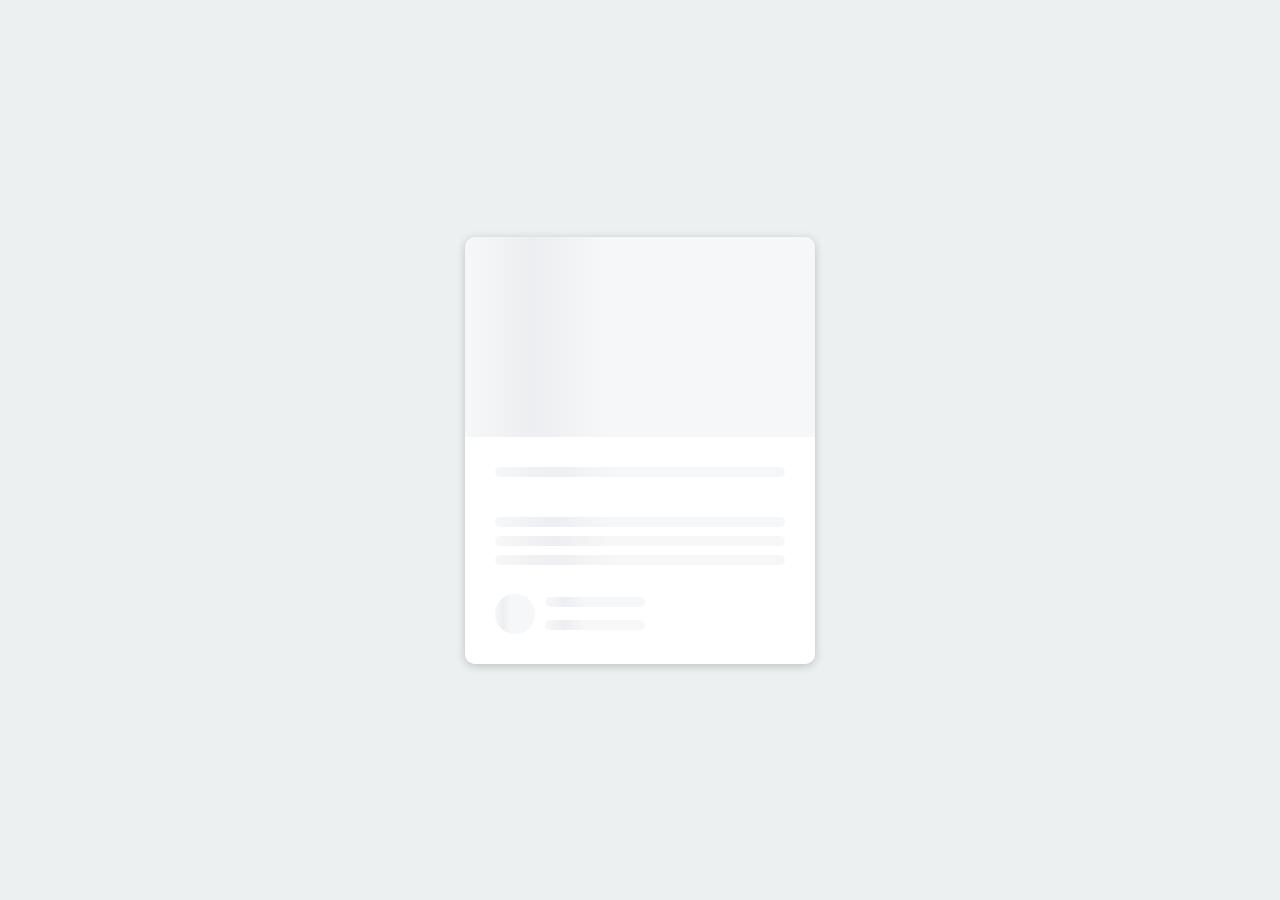
<file: content-placeholder/index.html>
<!DOCTYPE html>
<html lang="en">
  <head>
    <meta charset="UTF-8" />
    <meta name="viewport" content="width=device-width, initial-scale=1.0" />
    <link rel="stylesheet" href="style.css" />
    <title>Content Placeholder</title>
  </head>
  <body>
    <div class="card">
      <div class="card-header animated-bg" id="header">&nbsp;</div>

      <div class="card-content">
        <h3 class="card-title animated-bg animated-bg-text" id="title">
          &nbsp;
        </h3>
        <p class="card-excerpt" id="excerpt">
          &nbsp;
          <span class="animated-bg animated-bg-text">&nbsp;</span>
          <span class="animated-bg animated-bg-text">&nbsp;</span>
          <span class="animated-bg animated-bg-text">&nbsp;</span>
        </p>
        <div class="author">
          <div class="profile-img animated-bg" id="profile_img">&nbsp;</div>
          <div class="author-info">
            <strong class="animated-bg animated-bg-text" id="name"
              >&nbsp;</strong
            >
            <small class="animated-bg animated-bg-text" id="date">&nbsp;</small>
          </div>
        </div>
      </div>
    </div>

    <script src="script.js"></script>
  </body>
</html>
</file>
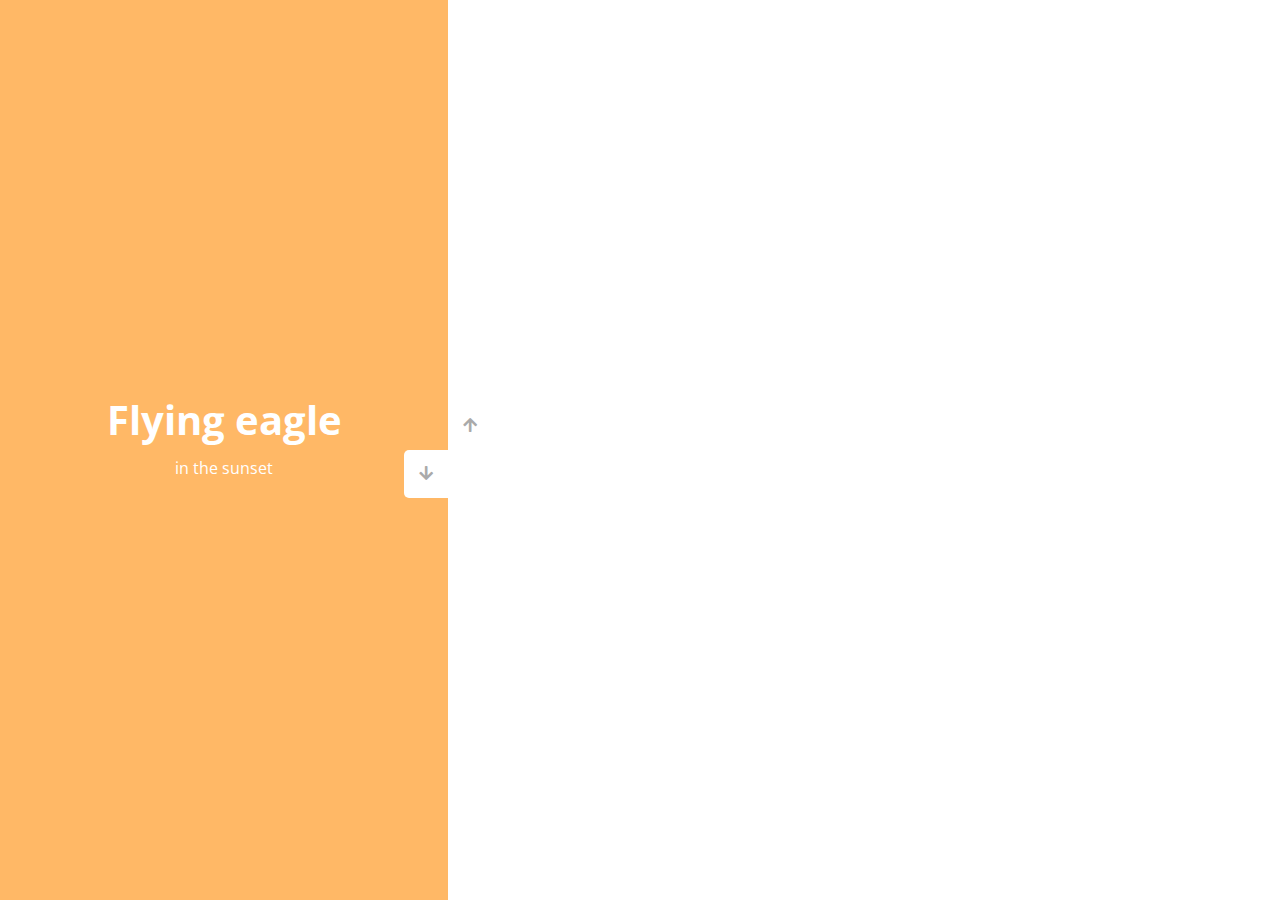
<file: double-vertical-slider/index.html>
<!DOCTYPE html>
<html lang="en">
<head>
    <meta charset="UTF-8">
    <meta http-equiv="X-UA-Compatible" content="IE=edge">
    <meta name="viewport" content="width=device-width, initial-scale=1.0">
    <link rel="stylesheet" href="https://cdnjs.cloudflare.com/ajax/libs/font-awesome/5.15.1/css/all.min.css" />
    <link rel="stylesheet" href="style.css">
    <title>Vertical Slider</title>
</head>
<body>
    <div class="slider-container">
        <div class="left-slide">
            <div style="background-color: #FD3555;">
                <h1>Nature flower</h1>
                <p>all in pink</p>
            </div>
            <div style="background-color: #2A86BA;">
                <h1>Blue Sky</h1>
                <p>with it's mountains</p>
            </div>
            <div style="background-color: #252E33;">
                <h1>Lonely Castle</h1>
                <p>in the wilderness</p>
            </div>
            <div style="background-color: #FFB866;">
                <h1>Flying eagle</h1>
                <p>in the sunset</p>
            </div>
        </div>
        <div class="right-slide">
            <div style="background-image: url('https://images.unsplash.com/photo-1508768787810-6adc1f613514?ixlib=rb-0.3.5&ixid=eyJhcHBfaWQiOjEyMDd9&s=e27f6661df21ed17ab5355b28af8df4e&auto=format&fit=crop&w=1350&q=80')"></div>
            <div style="background-image: url('https://images.unsplash.com/photo-1519981593452-666cf05569a9?ixlib=rb-0.3.5&ixid=eyJhcHBfaWQiOjEyMDd9&s=90ed8055f06493290dad8da9584a13f7&auto=format&fit=crop&w=715&q=80')"></div>
            <div style="background-image: url('https://images.unsplash.com/photo-1486899430790-61dbf6f6d98b?ixlib=rb-0.3.5&ixid=eyJhcHBfaWQiOjEyMDd9&s=8ecdee5d1b3ed78ff16053b0227874a2&auto=format&fit=crop&w=1002&q=80')"></div>
            <div style="background-image: url('https://images.unsplash.com/photo-1510942201312-84e7962f6dbb?ixlib=rb-0.3.5&ixid=eyJhcHBfaWQiOjEyMDd9&s=da4ca7a78004349f1b63f257e50e4360&auto=format&fit=crop&w=1050&q=80')"></div>
      </div>
      <div class="action-buttons">
        <button class="down-button">
          <i class="fas fa-arrow-down"></i>
        </button>
        <button class="up-button">
          <i class="fas fa-arrow-up"></i>
        </button>
      </div>
    </div>

    <script src="script.js"></script>
  </body>
</html>
    <script src="script.js"></script>
</body>
</html>
</file>
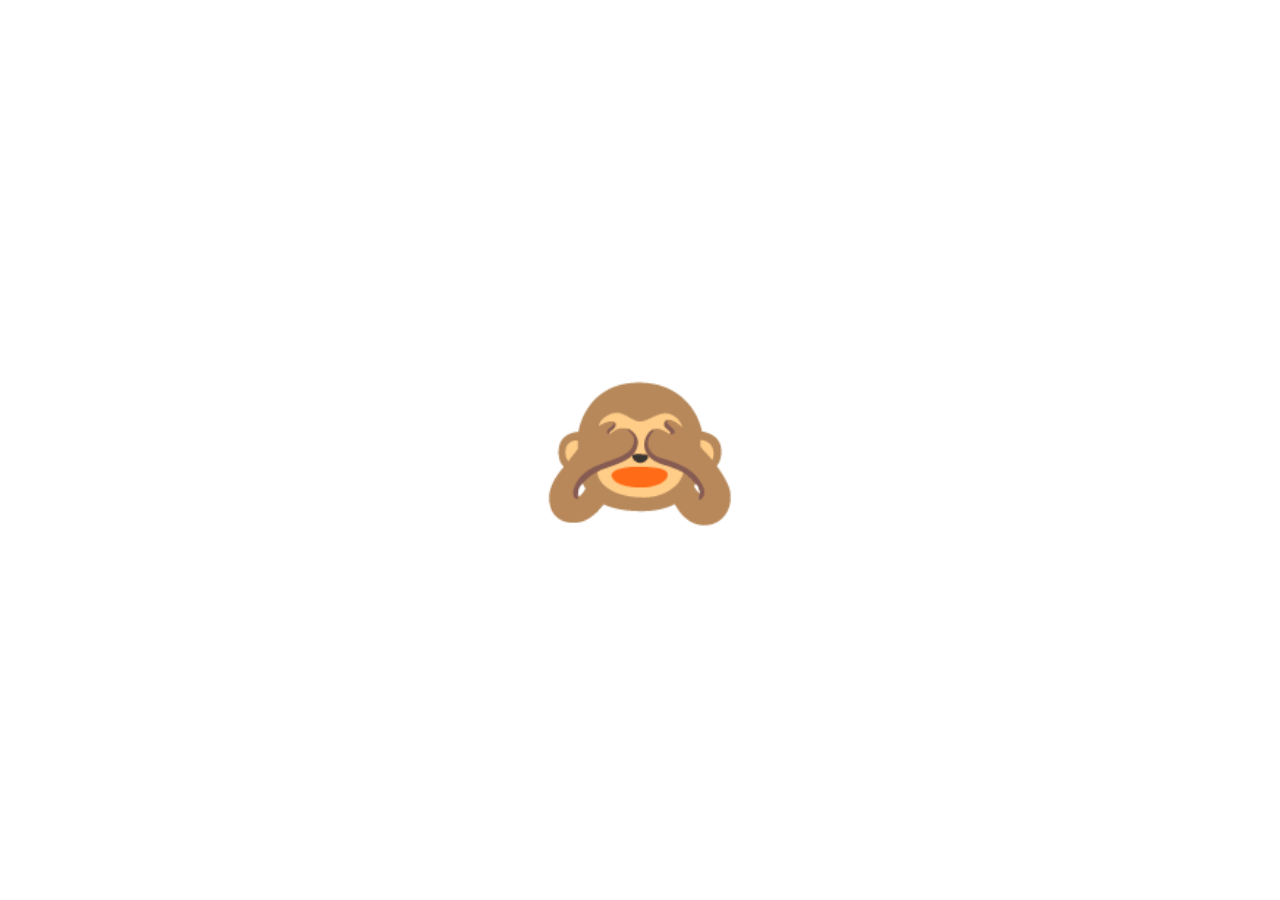
<file: emoji-open-closed/index.html>
<!DOCTYPE html>
<html lang="en">
<head>
    <meta charset="UTF-8">
    <meta http-equiv="X-UA-Compatible" content="IE=edge">
    <meta name="viewport" content="width=device-width, initial-scale=1.0">
    <title>Document</title>
    <link rel="stylesheet" href="style.css">
</head>
<body>
    <div class="emoji closed active">🙈</div>
    <div class="emoji open">🙉</div>
    <script src="app.js"></script>  
</body>
</html>
</file>
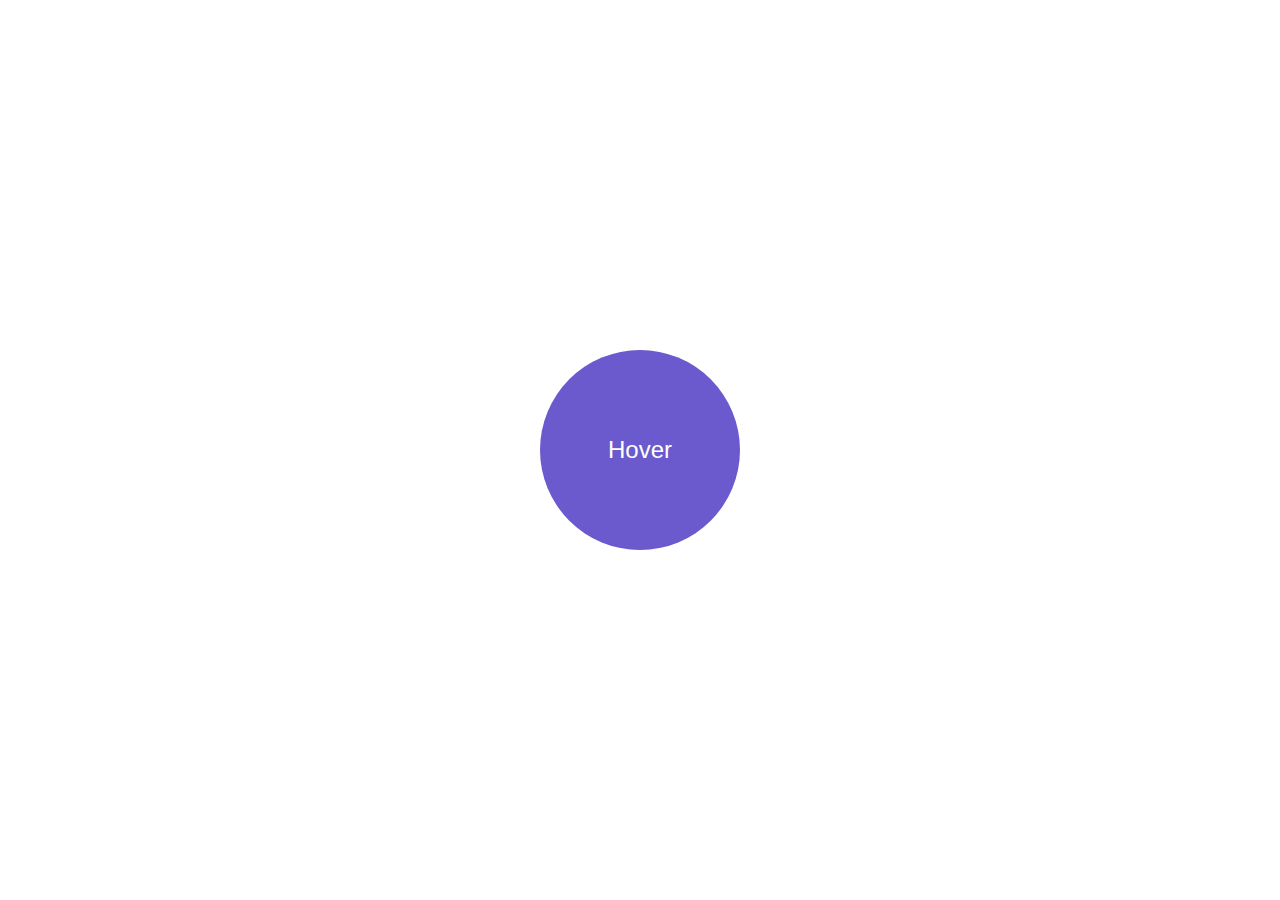
<file: hover/index.html>
<!DOCTYPE html>
<html lang="en">
<head>
    <meta charset="UTF-8">
    <meta http-equiv="X-UA-Compatible" content="IE=edge">
    <meta name="viewport" content="width=device-width, initial-scale=1.0">
    <title>Document</title>
    <link rel="stylesheet" href="style.css">
</head>
<body>
    <div id="circle">Hover</div>
    <script src="app.js"></script>
</body>
</html>
</file>
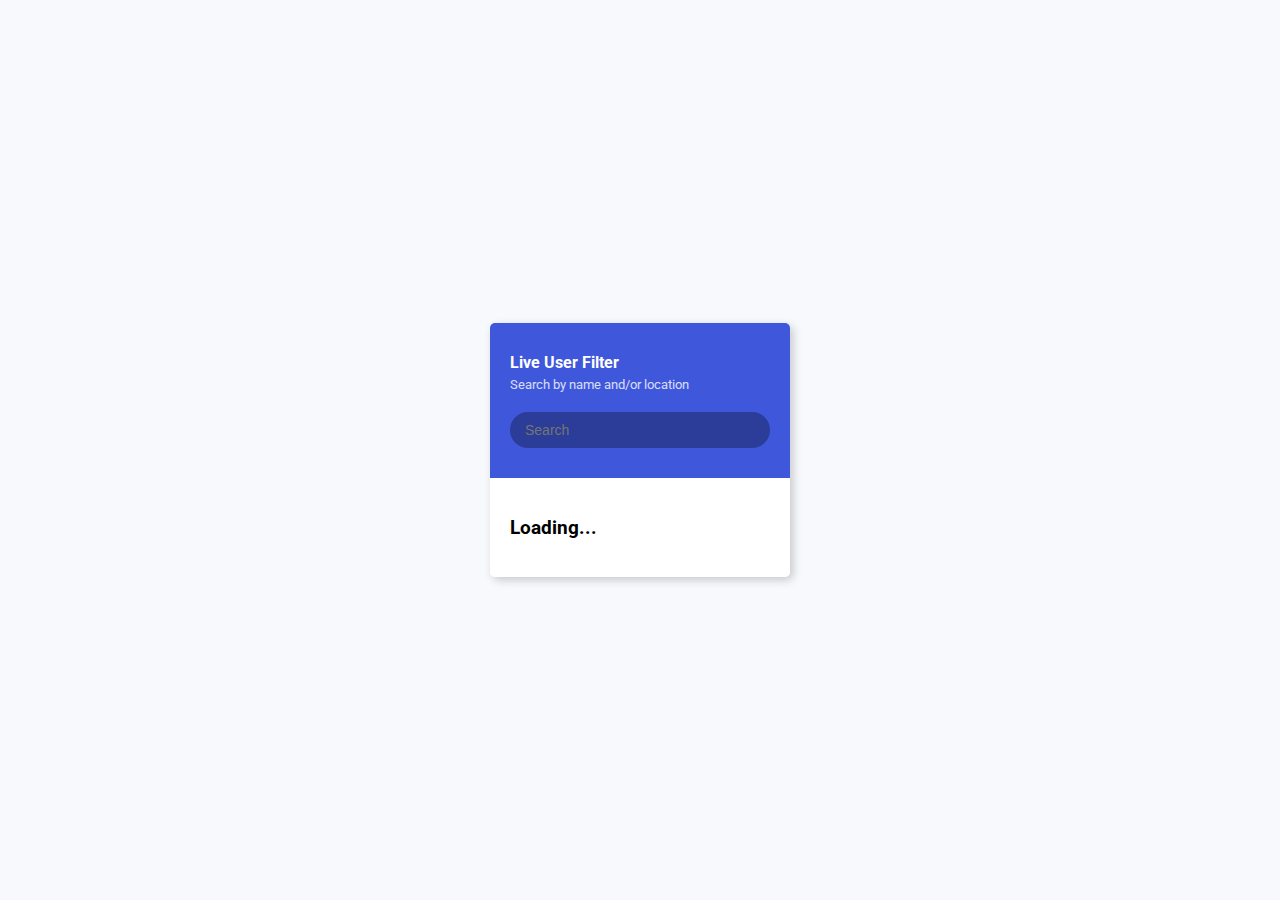
<file: live-user-filter/index.html>
<!DOCTYPE html>
<html lang="en">
<head>
    <meta charset="UTF-8">
    <meta http-equiv="X-UA-Compatible" content="IE=edge">
    <meta name="viewport" content="width=device-width, initial-scale=1.0">
    <title>Live User filter</title>
    <link rel="stylesheet" href="style.css">
</head>
<body>
    <div class="container">
        <header class="header">
            <h4 class="title">Live User Filter</h4>
            <small class="subtitle">Search by name and/or location</small>
            <input type="text" id="filter" placeholder="Search">
        </header>

        <ul id="result" class="user-list">
           <!-- <li>
                <img src="https://randomuser.me/api/portraits/women/33.jpg" alt="Sara">
                <div class="user-info">
                    <h4>Sara Smith</h4>
                    <p>Wexford, Ireland</p>
                </div>
            </li>
            <li>
                <img src="https://randomuser.me/api/portraits/women/33.jpg" alt="Sara">
                <div class="user-info">
                    <h4>Sara Smith</h4>
                    <p>Wexford, Ireland</p>
                </div>
            </li>
            <li>
                <img src="https://randomuser.me/api/portraits/women/33.jpg" alt="Sara">
                <div class="user-info">
                    <h4>Sara Smith</h4>
                    <p>Wexford, Ireland</p>
                </div>
            </li> -->
            <li>
                <h3>Loading...</h3>
            </li>
        </ul>
    </div>


    <script src="script.js"></script>
</body>
</html>
</file>
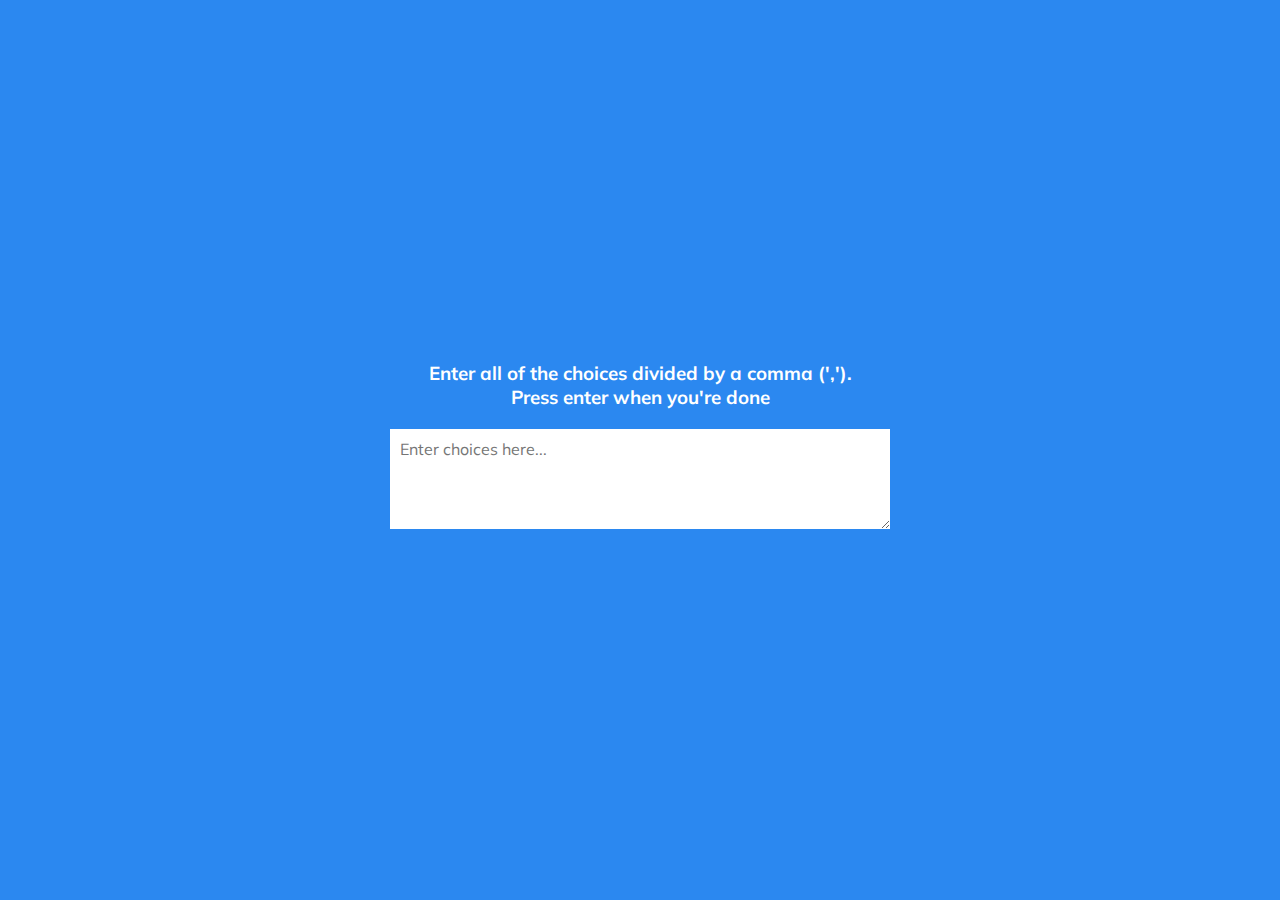
<file: random-choice-picker/index.html>
<!DOCTYPE html>
<html lang="en">
  <head>
    <meta charset="UTF-8" />
    <meta name="viewport" content="width=device-width, initial-scale=1.0" />
    <link rel="stylesheet" href="style.css" />
    <title>Random Choice Picker</title>
  </head>
  <body>
    <div class="container">
      <h3>Enter all of the choices divided by a comma (','). <br> Press enter when you're done</h3>
      <textarea placeholder="Enter choices here..." id="textarea"></textarea>

      <div id="tags"></div>
    </div>

    <script src="app.js"></script>
  </body>
</html>
</file>
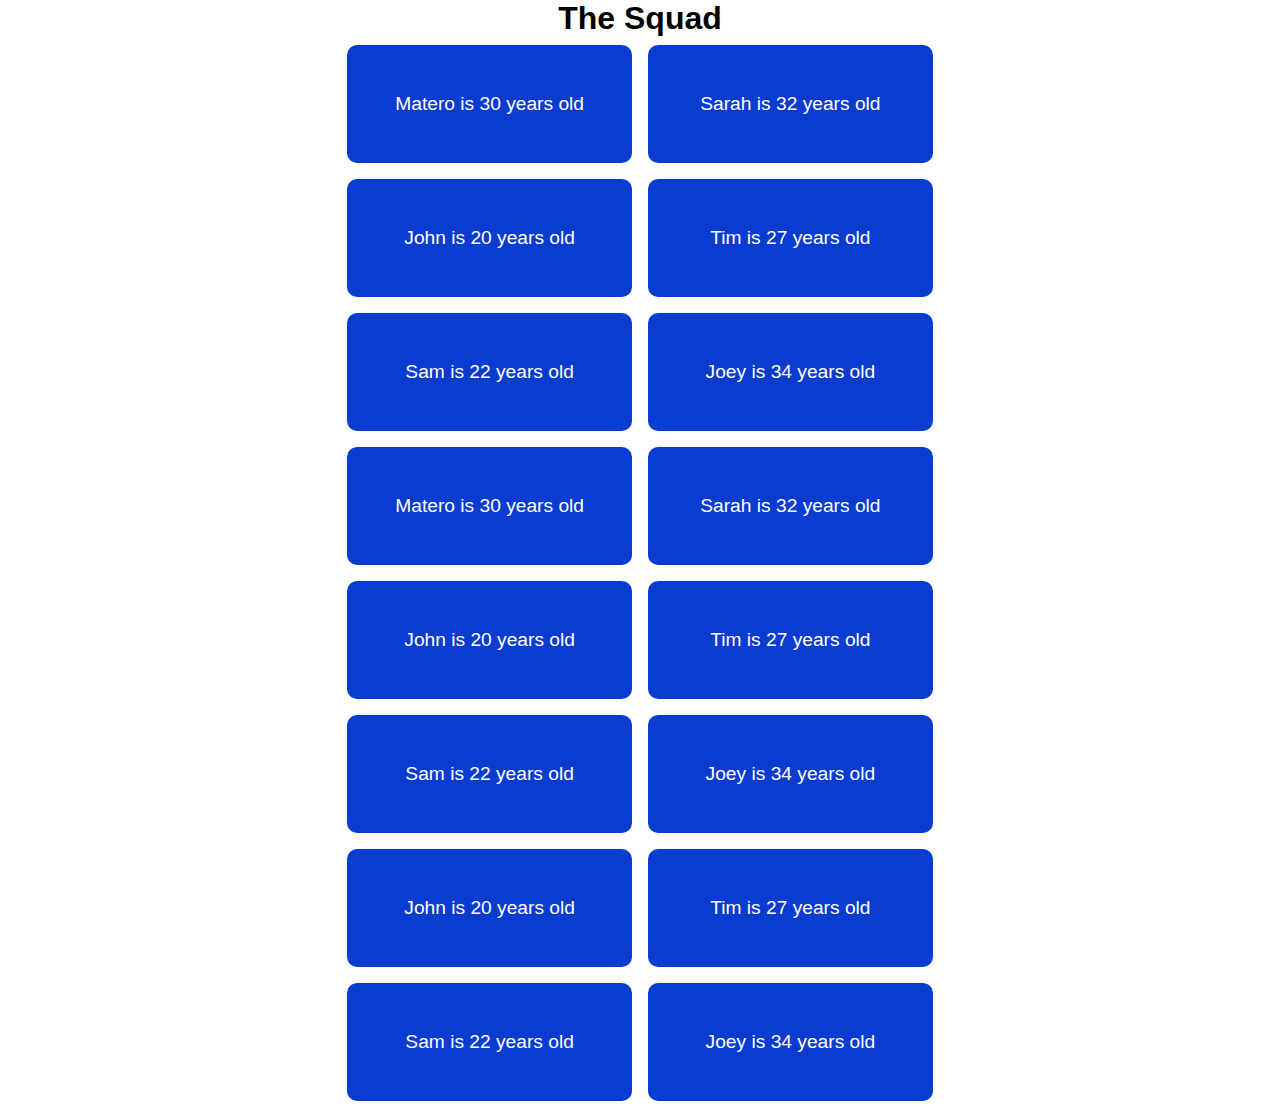
<file: student-list/index.html>
<!DOCTYPE html>
<html lang="en">
<head>
    <meta charset="UTF-8">
    <meta http-equiv="X-UA-Compatible" content="IE=edge">
    <meta name="viewport" content="width=device-width, initial-scale=1.0">
    <title>Document</title>
    <link rel="stylesheet" href="style.css">
</head>
<body>
    <h1>The Squad</h1>
    <div id="info">
        
    </div>
    <script src="app.js"></script>
</body>
</html>
</file>
<file: content-placeholder/style.css>
@import url('https://fonts.googleapis.com/css2?family=Roboto:wght@400;700&display=swap');

* {
  box-sizing: border-box;
}

body {
  background-color: #ecf0f1;
  font-family: 'Roboto', sans-serif;
  display: flex;
  align-items: center;
  justify-content: center;
  height: 100vh;
  overflow: hidden;
  margin: 0;
}

img {
  max-width: 100%;
}

.card {
  box-shadow: 0 2px 10px rgba(0, 0, 0, 0.2);
  border-radius: 10px;
  overflow: hidden;
  width: 350px;
}

.card-header {
  height: 200px;
}

.card-header img {
  object-fit: cover;
  height: 100%;
  width: 100%;
}

.card-content {
  background-color: #fff;
  padding: 30px;
}

.card-title {
  height: 20px;
  margin: 0;
}

.card-excerpt {
  color: #777;
  margin: 10px 0 20px;
}

.author {
  display: flex;
}

.profile-img {
  border-radius: 50%;
  overflow: hidden;
  height: 40px;
  width: 40px;
}

.author-info {
  display: flex;
  flex-direction: column;
  justify-content: space-around;
  margin-left: 10px;
  width: 100px;
}

.author-info small {
  color: #aaa;
  margin-top: 5px;
}

.animated-bg {
  background-image: linear-gradient(
    to right,
    #f6f7f8 0%,
    #edeef1 10%,
    #f6f7f8 20%,
    #f6f7f8 100%
  );
  background-size: 200% 100%;
  animation: bgPos 1s linear infinite;
}

.animated-bg-text {
  border-radius: 50px;
  display: inline-block;
  margin: 0;
  height: 10px;
  width: 100%;
}

@keyframes bgPos {
  0% {
    background-position: 50% 0;
  }

  100% {
    background-position: -150% 0;
  }
}
</file>
<file: double-vertical-slider/style.css>
@import url('https://fonts.googleapis.com/css?family=Open+Sans');

* {
    box-sizing: border-box;
    margin: 0;
    padding: 0;
 }
 
 body {
     font-family: 'Open Sans', sans-serif;
     height: 100vh;
 }

 .slider-container {
     position: relative;
     overflow: hidden;
     width: 100vw;
     height: 100vh;
 }

 .left-slide {
    height: 100%;
    width: 35%;
    position: absolute;
    top: 0;
    left: 0;
    transition: transform .5s;
}

.left-slide > div {
    height: 100%;
    width: 100%;
    display: flex;
    flex-direction: column;
    align-items: center;
    justify-content: center;
    color: #fff;
}

 .left-slide h1 {
    font-size: 40px;
    margin-bottom: 10px;
    margin-top: -30px;
}

.right-slide {
    height: 100%;
    position: absolute;
    top: 0;
    left: 35%;
    width: 65%;
} 

.right-slide > div {
    background-repeat: no-repeat;
    background-size: cover;
    background-position: center center;
    height: 100%;
    width: 100%;
}

button {
    background-color: #fff;
    border: none;
    color: #aaa;
    cursor: pointer;
    font-size: 16px;
    padding: 15px;

}

button:hover {
    color: #222;
}

button:focus {
    outline: none;
}

.slider-container .action-buttons button {
    position: absolute;
    left: 35%;
    top: 50%;
    z-index: 100;
}

.slider-container .action-buttons .down-button {
    transform: translateX(-100%);
    border-top-left-radius: 5px;
    border-bottom-left-radius: 5px;
    
}

.slider-container .action-buttons .up-button {
    transform: translateY(-100%);
    border-top-right-radius: 5px;
    border-bottom-right-radius: 5px;
}
</file>
<file: emoji-open-closed/style.css>
* {
   box-sizing: border-box;
   margin: 0;
   padding: 0; 
}

body {
    display: flex;
    flex-direction: column;
    justify-content: center;
    align-items: center;
    height: 100vh;
}

.emoji {
    font-size: 10rem;
    cursor: pointer;
    user-select: none;
}

.closed { 
    display: none;
}

.open {
    display: none;
}

.active {
    display: block;
}
</file>
<file: hover/style.css>
* {
    box-sizing: border-box;
    margin: 0;
    padding: 0;
    font-family: 'Trebuchet MS', 'Lucida Sans Unicode', 'Lucida Grande', 'Lucida Sans', Arial, sans-serif;

}

body {
    display: flex;
    flex-direction: column;
    justify-content: center;
    align-items: center;
    height: 100vh;
}

#circle {
    display: flex;
    justify-content: center;
    align-items: center;
    height: 200px;
    width: 200px;
    background: slateblue;
    border-radius: 100px;
    font-size: 1.5rem;
    color: #fff;
    cursor: pointer;
    transition: cubic-bezier(0.075, 0.82, 0.165, 1) 3s; 
}

.hover {
    transform: scale(2);
}
</file>
<file: live-user-filter/style.css>
@import url('https://fonts.googleapis.com/css2?family=Roboto:wght@400;700&display=swap');

* {
  box-sizing: border-box;
}

body {
  background-color: #f8f9fd;
  font-family: 'Roboto', sans-serif;
  display: flex;
  align-items: center;
  justify-content: center;
  height: 100vh;
  overflow: hidden;
  margin: 0;
}

.container {
  border-radius: 5px;
  box-shadow: 3px 3px 10px rgba(0, 0, 0, 0.2);
  overflow: hidden;
  width: 300px;
}

.title {
  margin: 0;
}

.subtitle {
  display: inline-block;
  margin: 5px 0 20px;
  opacity: 0.8;
}

.header {
  background-color: #3e57db;
  color: #fff;
  padding: 30px 20px;
}

.header input {
  background-color: rgba(0, 0, 0, 0.3);
  border: 0;
  border-radius: 50px;
  color: #fff;
  font-size: 14px;
  padding: 10px 15px;
  width: 100%;
}

.header input:focus {
  outline: none;
}

.user-list {
  background-color: #fff;
  list-style-type: none;
  margin: 0;
  padding: 0;
  max-height: 400px;
  overflow-y: auto;
}

.user-list li {
  display: flex;
  padding: 20px;
}

.user-list img {
  border-radius: 50%;
  object-fit: cover;
  height: 50px;
  width: 50px;
}

.user-list .user-info {
  margin-left: 10px;
}

.user-list .user-info h4 {
  margin: 0 0 10px;
}

.user-list .user-info p {
  font-size: 12px;
}

.user-list li:not(:last-of-type) {
  border-bottom: 1px solid #eee;
}

.user-list li.hide {
  display: none;
}
</file>
<file: random-choice-picker/style.css>
@import url('https://fonts.googleapis.com/css?family=Muli&display=swap');

* {
  box-sizing: border-box;
}

body {
  background-color: #2b88f0;
  font-family: 'Muli', sans-serif;
  display: flex;
  flex-direction: column;
  align-items: center;
  justify-content: center;
  height: 100vh;
  overflow: hidden;
  margin: 0;
}

h3 {
  color: #fff;
  margin: 10px 0 20px;
  text-align: center;
}

.container {
  width: 500px;
}

textarea {
  border: none;
  display: block;
  width: 100%;
  height: 100px;
  font-family: inherit;
  padding: 10px;
  margin: 0 0 20px;
  font-size: 16px;
}

textarea:focus {
    outline: none;
}

.tag {
    background-color: #f0932b;
    color: #fff;
    border-radius: 50px;
    padding: 10px 20px;
    margin: 0 5px 10px 0;
    font-size: 14px;
    display: inline-block;
  }

.tag.highlight {
  background-color: #273c75;
}
</file>
<file: student-list/style.css>
* {
    box-sizing: border-box;
    margin: 0;
    padding: 0;
    font-family: 'Trebuchet MS', 'Lucida Sans Unicode', 'Lucida Grande', 'Lucida Sans', Arial, sans-serif;

}

body {
    display: flex;
    flex-direction: column;
    /*justify-content: center;*/
    align-items: center;
    height: 100vh;
}

#info {
    display: grid;
    grid-template-columns: 1fr 1fr;
}

#info div {
    padding: 3rem;
    background: rgb(9,60,207);
    margin: 0.5rem;
    border-radius: 10px;
    color: #fff;
    font-size: 1.2rem;
    text-align: center;   
}
</file>
